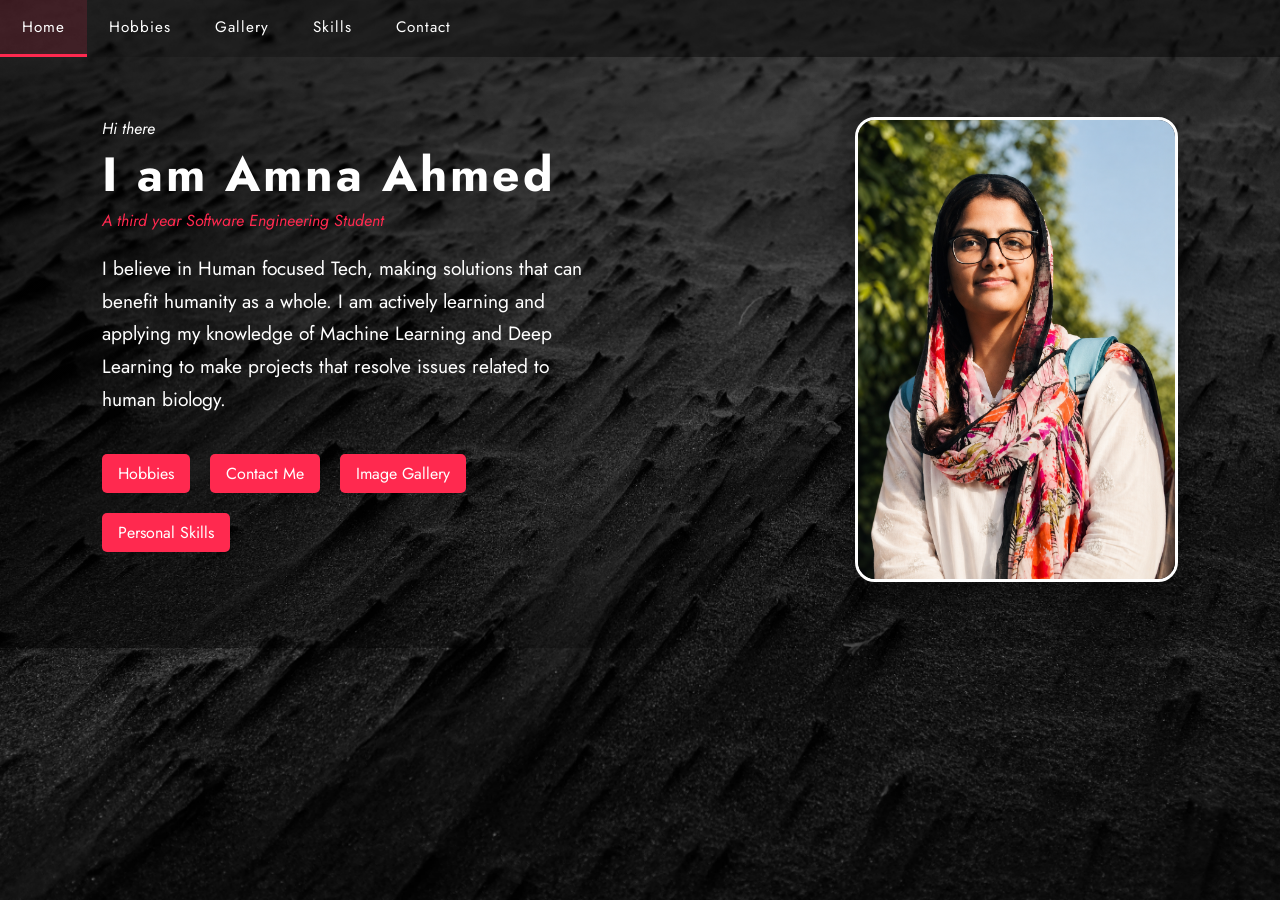
<file: index.html>
<!DOCTYPE html>
<html lang="en">

<head>
    <meta charset="UTF-8">
    <meta name="viewport" content="width=device-width, initial-scale=1.0">
    <title>Home Personal Portfolio</title>

    <link rel="preconnect" href="https://fonts.googleapis.com">
    <link rel="preconnect" href="https://fonts.gstatic.com" crossorigin>
    <link href="https://fonts.googleapis.com/css2?family=Jost:wght@300;400;700&display=swap" rel="stylesheet">

    <link rel="stylesheet" href="css/style.css">

</head>

<body class="page-bg home-bg">
    <nav class="main-nav">
        <ul>
            <li><a href="index.html" class="active">Home</a></li>
            <li><a href="hobbies.html">Hobbies</a></li>
            <li><a href="gallery.html">Gallery</a></li>
            <li><a href="skills.html">Skills</a></li>
            <li><a href="contact.html">Contact</a></li>
        </ul>
    </nav>

    <div class="hero">
        <div class="hero-text">
            <p class="hero-greeting">Hi there</p>
            <h1 class="hero-title">I am Amna Ahmed</h1>
            <p class="hero-subtitle">A <i>third year</i> Software Engineering Student</p>
            <p class="hero-desc">I believe in Human focused Tech, making solutions that can benefit humanity as a
                whole. I am actively learning and applying my knowledge of Machine Learning and Deep Learning
                to make projects that resolve issues related to human biology.</p>
            <a href="hobbies.html" class="btn">Hobbies</a>
            <a href="contact.html" class="btn">Contact Me</a>
            <a href="gallery.html" class="btn">Image Gallery</a>
            <a href="skills.html" class="btn">Personal Skills</a>
        </div>
        <div class="hero-photo">
            <img src="images/Profile_pic_2.png" alt="Amna Ahmed">
        </div>
    </div>

</body>


</html>
</file>
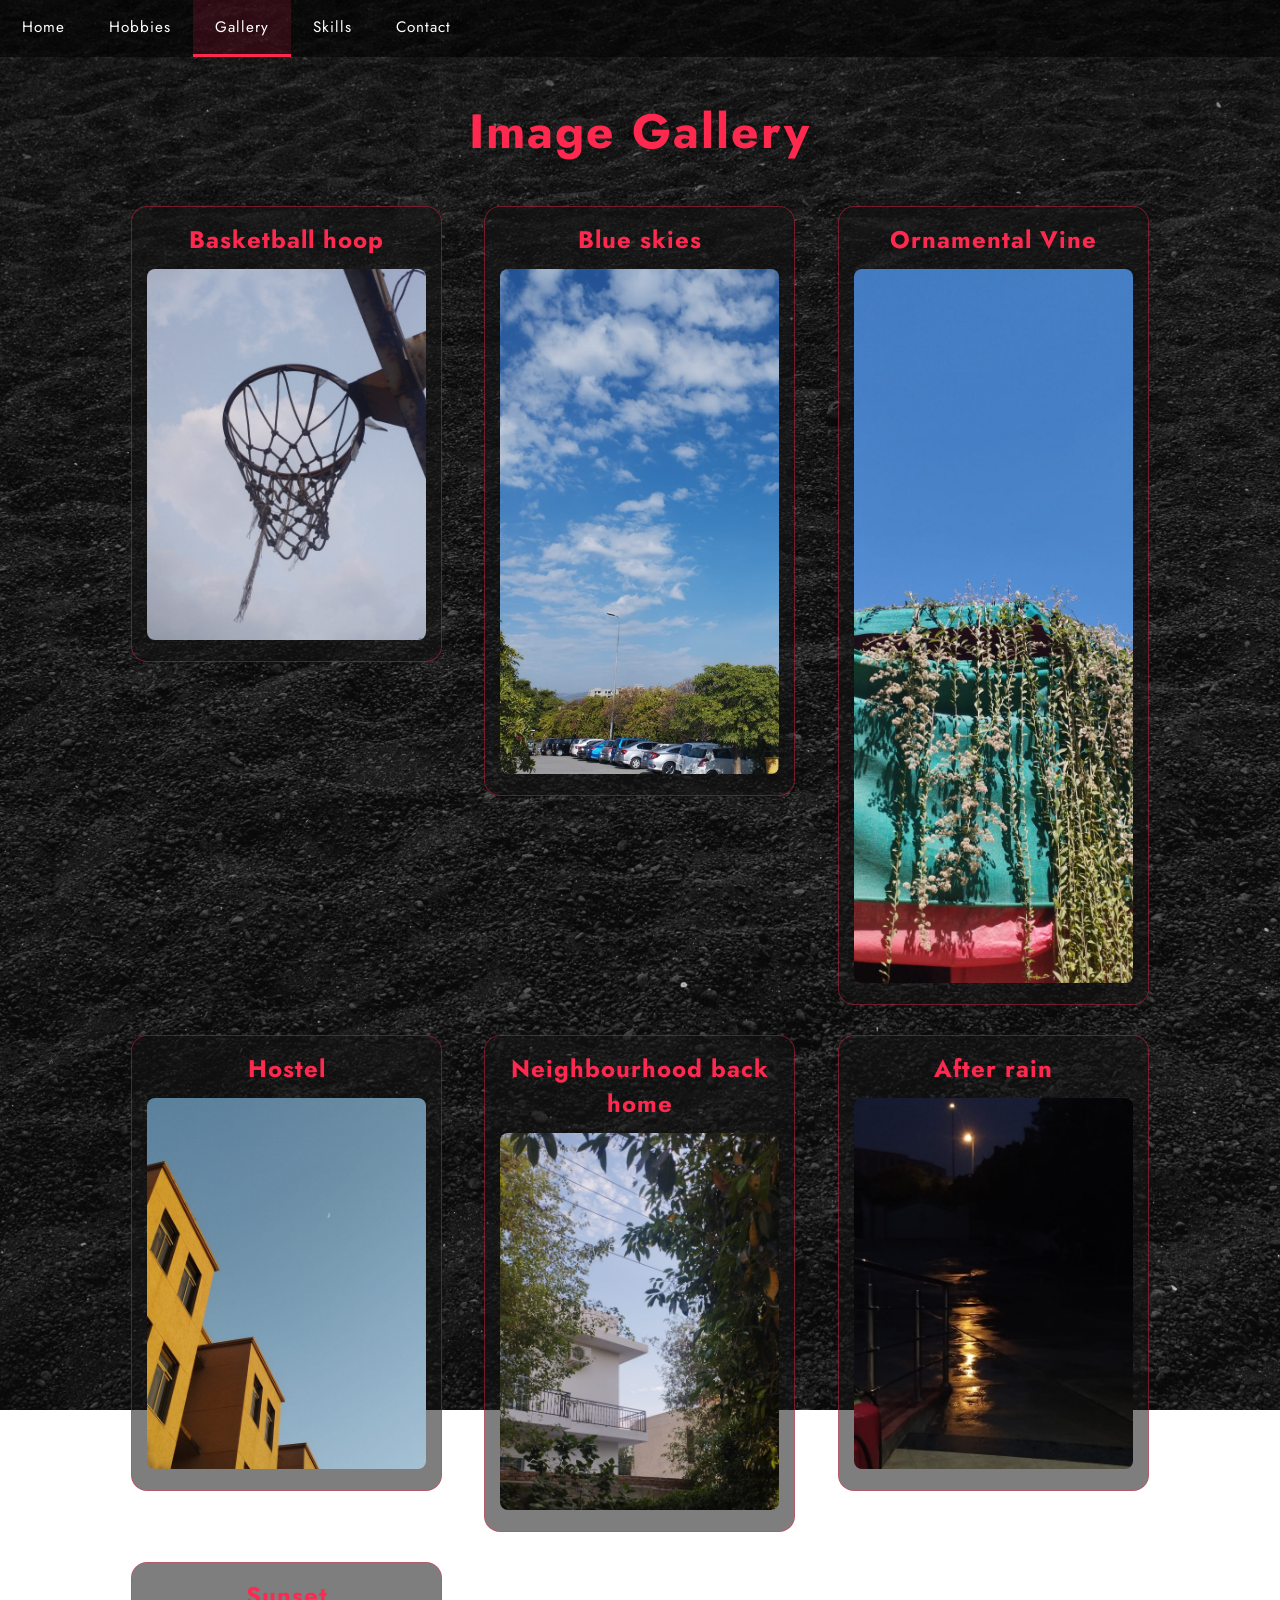
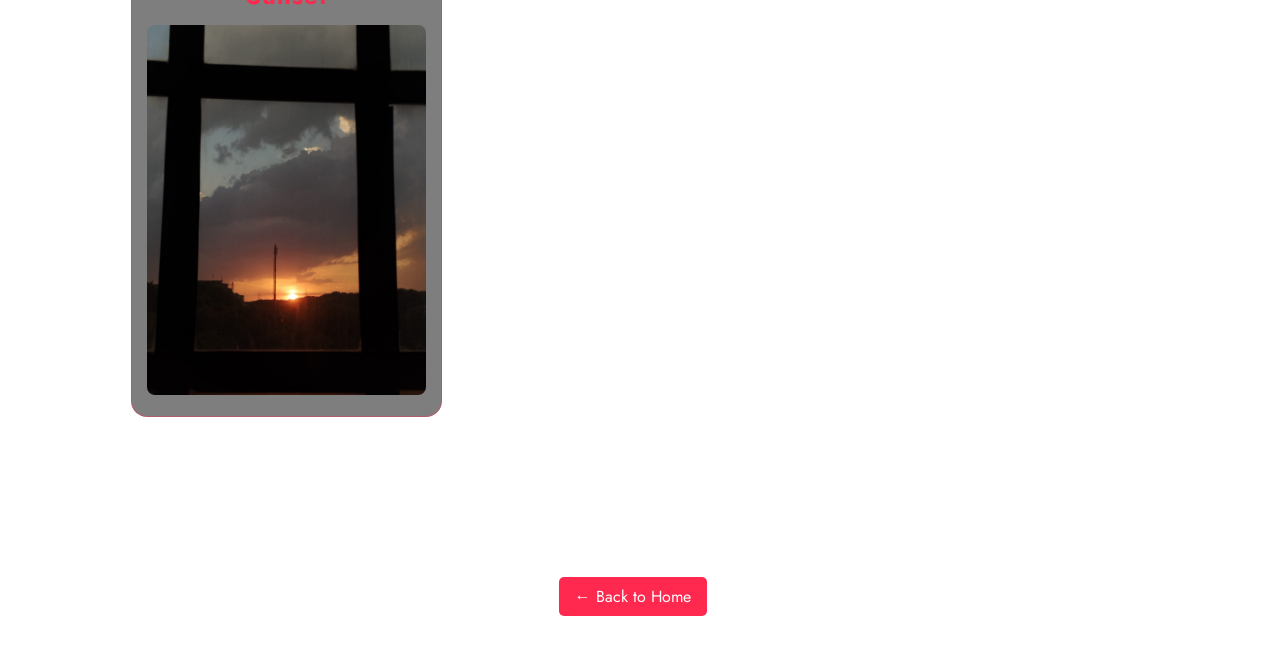
<file: gallery.html>
<!DOCTYPE html>
<html lang="en">

<head>
    <meta charset="UTF-8">
    <meta name="viewport" content="width=device-width, initial-scale=1.0">
    <title>Image Gallery</title>
    <link rel="preconnect" href="https://fonts.googleapis.com">
<link rel="preconnect" href="https://fonts.gstatic.com" crossorigin>
<link href="https://fonts.googleapis.com/css2?family=Jost:wght@300;400;700&display=swap" rel="stylesheet">
<link rel="stylesheet" href="https://cdnjs.cloudflare.com/ajax/libs/font-awesome/6.5.1/css/all.min.css">
<link rel="stylesheet" href="css/style.css">
</head>

<body class="page-bg gallery-bg">
    <nav class="main-nav">
        <ul>
            <li><a href="index.html">Home</a></li>
            <li><a href="hobbies.html">Hobbies</a></li>
            <li><a href="gallery.html" class="active">Gallery</a></li>
            <li><a href="skills.html">Skills</a></li>
            <li><a href="contact.html">Contact</a></li>
        </ul>
    </nav>

    <h1 class="page-title">Image Gallery</h1>

    <div class="gallery-grid">
        <div class="gallery-item">
            <h2>Basketball hoop</h2>
            <img src="images/Basketball_hoop.jpeg">
        </div>
        <div class="gallery-item">
            <h2>Blue skies</h2>
            <img src="images/Blue_skies.jpeg">
        </div>
        <div class="gallery-item">
            <h2>Ornamental Vine</h2>
            <img src="images/Bail.jpeg">
        </div>
        <div class="gallery-item">
            <h2>Hostel</h2>
            <img src="images/Hostel.jpeg">
        </div>
        <div class="gallery-item">
            <h2>Neighbourhood back home</h2>
            <img src="images/Neighbourhood.jpeg">
        </div>
        <div class="gallery-item">
            <h2>After rain</h2>
            <img src="images/Shine.jpeg">
        </div>
        <div class="gallery-item">
            <h2>Sunset</h2>
            <img src="images/Sunset.jpeg">
        </div>
    </div>
    <div class="back-home">
    <a href="index.html" class="btn">← Back to Home</a>
</div>
</body>

</html>
</file>
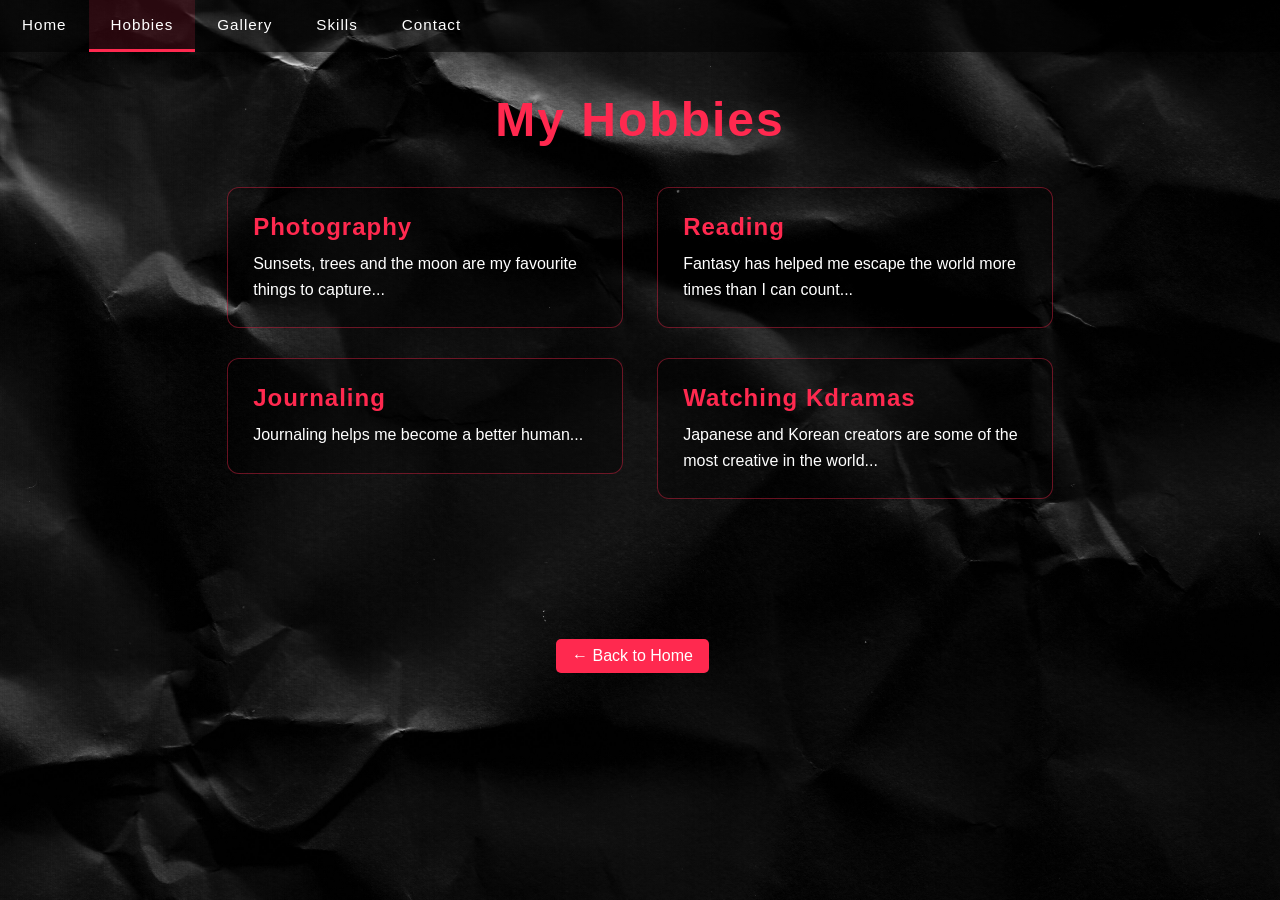
<file: hobbies.html>
<!DOCTYPE html>
<html lang="en">

<head>
    <meta charset="UTF-8">
    <meta name="viewport" content="width=device-width, initial-scale=1.0">
    <title>Hobbies</title>
   <link rel="stylesheet" href="css/style.css">
</head>

<body class="page-bg hobbies-bg">
    <nav class="main-nav">
        <ul>
            <li><a href="index.html">Home</a></li>
            <li><a href="hobbies.html" class="active">Hobbies</a></li>
            <li><a href="gallery.html">Gallery</a></li>
            <li><a href="skills.html">Skills</a></li>
            <li><a href="contact.html">Contact</a></li>
        </ul>
    </nav>

    <h1 class="page-title">My Hobbies</h1>

    <div class="hobbies-grid">
        <div class="hobby-card">
            <h2>Photography</h2>
            <p>Sunsets, trees and the moon are my favourite things to capture...</p>
        </div>
        <div class="hobby-card">
            <h2>Reading</h2>
            <p>Fantasy has helped me escape the world more times than I can count...</p>
        </div>
        <div class="hobby-card">
            <h2>Journaling</h2>
            <p>Journaling helps me become a better human...</p>
        </div>
        <div class="hobby-card">
            <h2>Watching Kdramas</h2>
            <p>Japanese and Korean creators are some of the most creative in the world...</p>
        </div>
    </div>
    <div class="back-home">
    <a href="index.html" class="btn">← Back to Home</a>
</div>
</body>

</html>
</file>
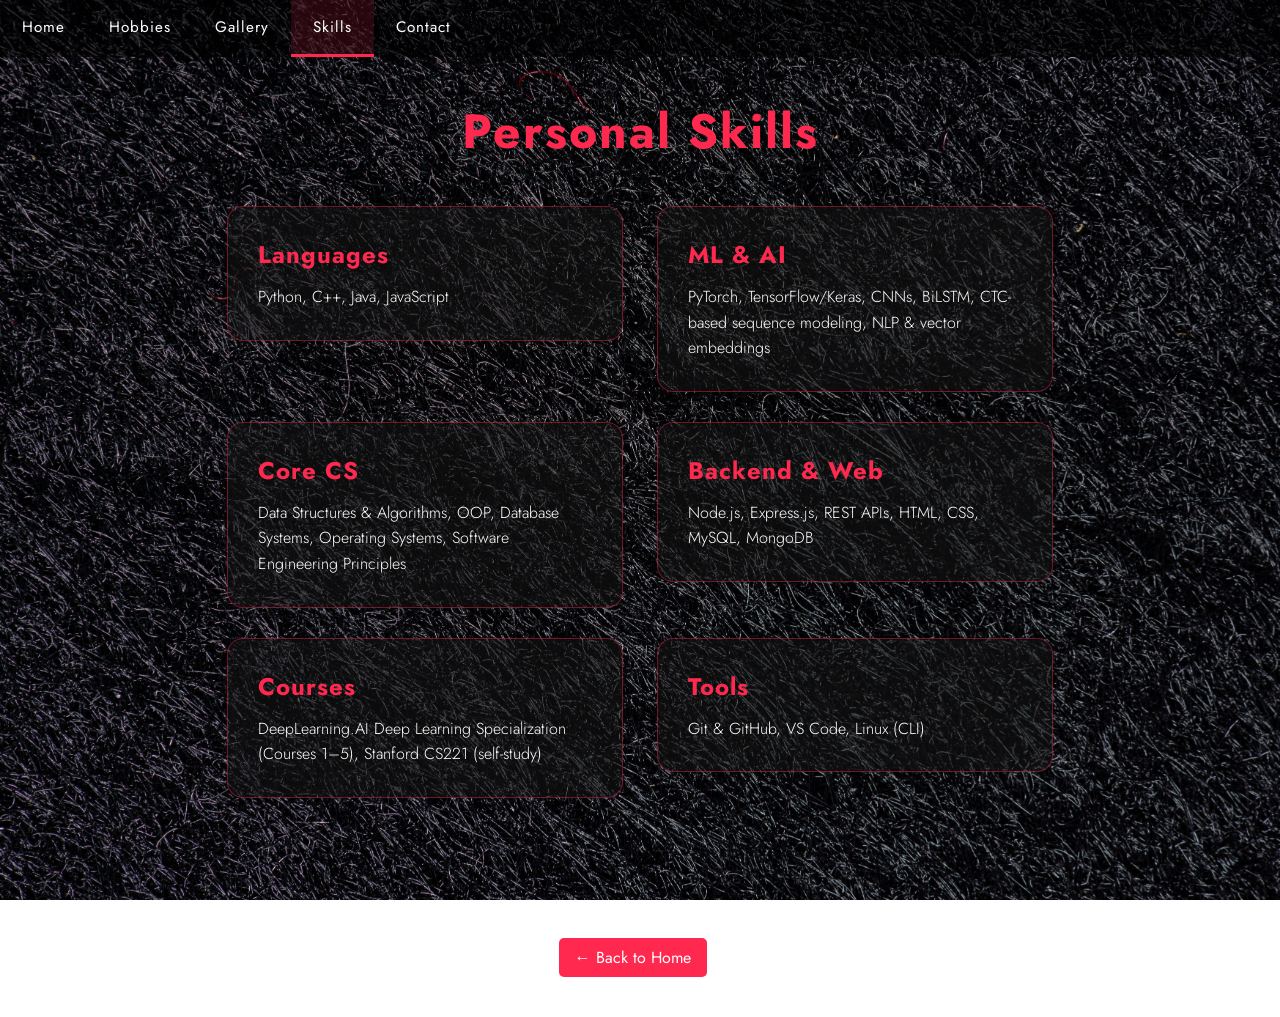
<file: skills.html>
<!DOCTYPE html>
<html lang="en">

<head>
    <meta charset="UTF-8">
    <meta name="viewport" content="width=device-width, initial-scale=1.0">
    <title>Skills</title>
    <link rel="stylesheet" href="css/style.css">
    <link rel="preconnect" href="https://fonts.googleapis.com">
    <link rel="preconnect" href="https://fonts.gstatic.com" crossorigin>
    <link href="https://fonts.googleapis.com/css2?family=Jost:wght@300;400;700&display=swap" rel="stylesheet">
    <link rel="stylesheet" href="https://cdnjs.cloudflare.com/ajax/libs/font-awesome/6.5.1/css/all.min.css">

</head>

<body class="page-bg skills-bg">
    <nav class="main-nav">
        <ul>
            <li><a href="index.html">Home</a></li>
            <li><a href="hobbies.html">Hobbies</a></li>
            <li><a href="gallery.html">Gallery</a></li>
            <li><a href="skills.html" class="active">Skills</a></li>
            <li><a href="contact.html">Contact</a></li>
        </ul>
    </nav>

    <h1 class="page-title">Personal Skills</h1>

    <div class="skills-grid">
        <div class="skill-card"><h2>Languages</h2><p>Python, C++, Java, JavaScript</p></div>
        <div class="skill-card"><h2>ML & AI</h2><p>PyTorch, TensorFlow/Keras, CNNs, BiLSTM, CTC-based sequence modeling, NLP & vector embeddings</p></div>
        <div class="skill-card"><h2>Core CS</h2><p>Data Structures & Algorithms, OOP, Database Systems, Operating Systems, Software Engineering Principles</p></div>
        <div class="skill-card"><h2>Backend & Web</h2><p>Node.js, Express.js, REST APIs, HTML, CSS, MySQL, MongoDB</p></div>
        <div class="skill-card"><h2>Courses</h2><p>DeepLearning.AI Deep Learning Specialization (Courses 1–5), Stanford CS221 (self-study)</p></div>
        <div class="skill-card"><h2>Tools</h2><p>Git & GitHub, VS Code, Linux (CLI)</p></div>
    </div>
    <div class="back-home">
    <a href="index.html" class="btn">← Back to Home</a>
</div>
</body>

</html>
</file>
<file: css/style.css>
/* ===== Base ===== */
* { box-sizing: border-box; }

body {
    margin: 0;
    font-family: 'Jost', sans-serif;
}

.page-bg {
    background-size: cover;
    background-position: center;
    background-repeat: no-repeat;
    background-attachment: fixed;
    min-height: 100vh;
}

.home-bg     { background-image: url('../images/Background_1.jpg'); }
.hobbies-bg  { background-image: url('../images/Background_2.jpg'); }
.gallery-bg  { background-image: url('../images/Background_3.jpg'); }
.contact-bg  { background-image: url('../images/Background_4.jpg'); }
.skills-bg   { background-image: url('../images/Background_5.jpg'); }

/* ===== Navigation (float + clear) ===== */
.main-nav {
    background-color: rgba(0, 0, 0, 0.55);
    overflow: hidden;
    position: sticky;
    top: 0;
    z-index: 10;
}

.main-nav ul {
    list-style: none;
    margin: 0;
    padding: 0;
}

.main-nav li {
    float: left;
}

.main-nav li a {
    display: block;
    color: #ffffff;
    text-decoration: none;
    padding: 16px 22px;
    font-size: 0.95rem;
    letter-spacing: 1px;
    border-bottom: 3px solid transparent;
    transition: 0.25s;
}

.main-nav li a:hover,
.main-nav li a.active {
    border-bottom: 3px solid #FF294F;
    background-color: rgba(255, 41, 79, 0.15);
}

.main-nav::after {
    content: "";
    display: table;
    clear: both;
}

/* ===== Home / Hero ===== */
.hero {
    position: relative;
    padding: 60px 8%;
    overflow: hidden;
}

.hero::before {
    content: "";
    position: absolute;
    inset: 0;
    background: linear-gradient(90deg, rgba(0,0,0,0.55) 0%, rgba(0,0,0,0.15) 60%);
    z-index: 0;
}

.hero-text {
    position: relative;
    z-index: 1;
    float: left;
    width: 55%;
    max-width: 500px;
}

.hero-photo {
    position: relative;
    z-index: 1;
    float: right;
    width: 30%;
}

.hero-photo img {
    max-width: 100%;
    border-radius: 20px;
    border: 3px solid #ffffff;
    box-shadow: 0 15px 40px rgba(0, 0, 0, 0.5);
    transition: 0.3s;
}

.hero-photo img:hover {
    transform: translateY(-5px);
}

.hero::after {
    content: "";
    display: table;
    clear: both;
}

.hero-greeting { color: #ffffff; margin: 0; font-style: italic; }
.hero-title { font-weight: 700; letter-spacing: 3px; color: #ffffff; font-size: 3rem; margin: 0; }
.hero-subtitle { color: #FF294F; font-style: italic; margin: 0 0 20px 0; }
.hero-desc { color: #ffffff; font-size: 1.2rem; line-height: 1.7; }

.btn {
    display: inline-block;
    background-color: #FF294F;
    color: #ffffff;
    text-decoration: none;
    padding: 8px 16px;
    border-radius: 5px;
    margin: 20px 15px 0 0;
    transition: 0.25s;
}

.btn:hover {
    background-color: #d81f40;
    transform: translateY(-3px);
    box-shadow: 0 8px 20px rgba(255, 41, 79, 0.4);
}

/* ===== Section headings ===== */
.page-title {
    text-align: center;
    color: #FF294F;
    font-size: 3rem;
    font-weight: 700;
    letter-spacing: 2px;
    margin: 0;
    padding-top: 40px;
    padding-bottom: 40px;
}

/* ===== Hobbies (float + clear) ===== */
.hobbies-grid {
    max-width: 900px;
    margin: 0 auto;
    padding: 0 20px 60px 20px;
    overflow: hidden;
}

.hobby-card {
    float: left;
    width: 46%;
    margin: 0 2% 30px 2%;
    border: 1px solid rgba(255, 41, 79, 0.4);
    border-radius: 12px;
    padding: 25px;
    background-color: rgba(0, 0, 0, 0.3);
    transition: 0.3s;
}

.hobby-card:nth-child(odd) {
    clear: left;
}

.hobby-card:hover {
    transform: translateY(-6px);
    border-color: rgba(255, 41, 79, 0.9);
    box-shadow: 0 12px 30px rgba(0, 0, 0, 0.4);
}

.hobby-card h2 { color: #FF294F; margin: 0 0 10px 0; letter-spacing: 1px; }
.hobby-card p { color: #ffffff; margin: 0; line-height: 1.6; }

/* ===== Skills (float + clear) ===== */
.skills-grid {
    max-width: 900px;
    margin: 0 auto;
    padding: 0 20px 60px 20px;
    overflow: hidden;
}

.skill-card {
    float: left;
    width: 46%;
    margin: 0 2% 30px 2%;
    background: rgba(20, 20, 20, 0.55);
    border: 1px solid rgba(255, 41, 79, 0.4);
    border-radius: 16px;
    padding: 30px;
    transition: 0.3s;
}

.skill-card:nth-child(odd) {
    clear: left;
}

.skill-card:hover {
    transform: translateY(-6px);
    border-color: rgba(255, 41, 79, 0.9);
    box-shadow: 0 12px 30px rgba(0, 0, 0, 0.4);
}

.skill-card h2 { color: #FF294F; margin: 0 0 12px 0; font-weight: 700; letter-spacing: 1px; }
.skill-card p { color: #ffffff; margin: 0; line-height: 1.6; font-weight: 300; }

/* ===== Gallery (float + clear) ===== */
.gallery-grid {
    max-width: 1100px;
    margin: 0 auto;
    padding: 0 20px 80px 20px;
    overflow: hidden;
}

.gallery-item {
    float: left;
    width: 29.33%;
    margin: 0 2% 30px 2%;
    background: rgba(20, 20, 20, 0.55);
    border: 1px solid rgba(255, 41, 79, 0.4);
    border-radius: 16px;
    padding: 15px;
    text-align: center;
    overflow: hidden;
    transition: 0.3s;
}

.gallery-item:nth-child(3n+1) {
    clear: left;
}

.gallery-item:hover {
    transform: translateY(-6px);
    border-color: rgba(255, 41, 79, 0.9);
    box-shadow: 0 12px 30px rgba(0, 0, 0, 0.4);
}

.gallery-item h2 { color: #FF294F; margin: 0 0 12px 0; font-weight: 700; letter-spacing: 1px; }

.gallery-item img {
    max-width: 100%;
    border-radius: 8px;
    transition: 0.4s;
}

.gallery-item:hover img {
    transform: scale(1.08);
}

/* ===== Contact ===== */
.contact-title { text-align: center; padding-top: 40px; }

.contact-box {
    max-width: 400px;
    margin: 60px auto;
    border: 1px solid rgba(255, 41, 79, 0.4);
    border-radius: 16px;
    padding: 45px 55px;
    background-color: rgba(20, 20, 20, 0.55);
    box-shadow: 0 15px 40px rgba(0, 0, 0, 0.4);
}

.contact-link {
    color: #ffffff;
    text-decoration: none;
    display: flex;
    align-items: center;
    gap: 14px;
    padding: 16px 24px;
    margin-bottom: 15px;
    border-radius: 10px;
    background: rgba(255, 255, 255, 0.05);
    font-size: 1.15rem;
    transition: 0.3s;
}

.contact-link:hover {
    background: rgba(255, 41, 79, 0.2);
    transform: translateX(6px);
}

.contact-link i { color: #FF294F; font-size: 1.3rem; width: 20px; }

.back-home {
    text-align: center;
    margin-top: 30px;
    margin-bottom: 40px;
}
</file>
